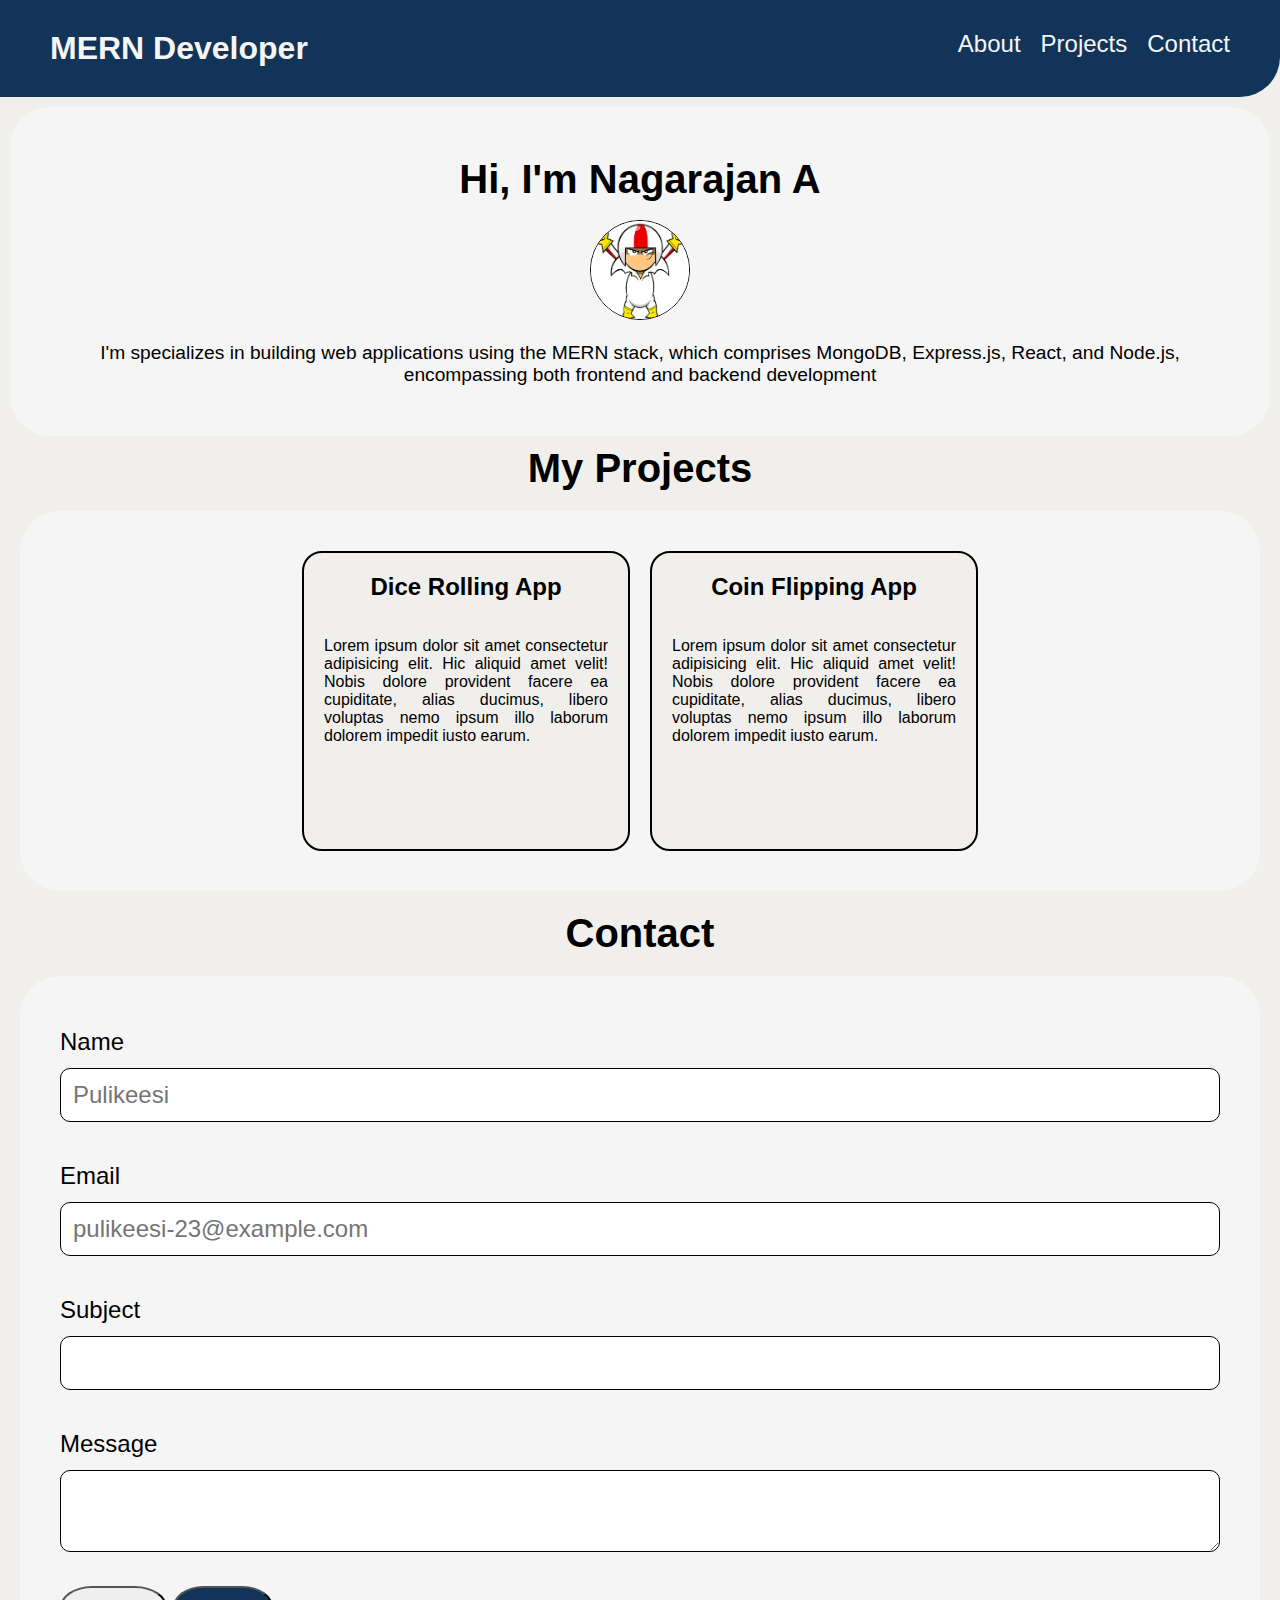
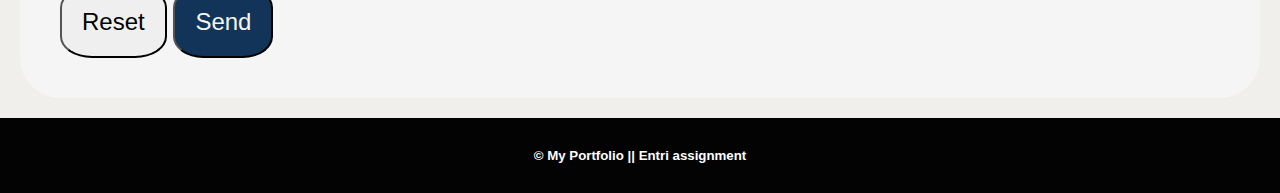
<file: index.html>
<!DOCTYPE html>
<html lang="en">
  <head>
    <meta charset="UTF-8" />
    <meta name="viewport" content="width=device-width, initial-scale=1.0" />
    <link rel="stylesheet" href="style.css" />
    <title>My Portfolio</title>
  </head>

  <body>
    <!-- Header  -->
    <header>
      <h2>MERN Developer</h2>

      <!-- navigation -->
      <nav>
        <ul>
          <li><a href="#about">About</a></li>
          <li><a href="#project">Projects</a></li>
          <li><a href="#contact">Contact</a></li>
        </ul>
      </nav>
    </header>

    <!-- Main -->
    <main>
      <section id="about" class="hero">
        <div class="hero-content">
          <h2>Hi, I'm Nagarajan A</h2>
          <br />

          <!-- <h2>About me</h2> -->
          <img
            src="[data-uri]"
            alt="DP"
            width="100"
            height="100"
          />
          <br /><br />
          <p>
            I'm specializes in building web applications using the MERN stack,
            which comprises MongoDB, Express.js, React, and Node.js,
            encompassing both frontend and backend development
          </p>
        </div>
      </section>

      <section id="project" class="project-section">
        <h2>My Projects</h2>
        <div class="project-div">
          <div class="project-card card1">
            <h4>Dice Rolling App</h4>
            <br /><br />
            <p>
              Lorem ipsum dolor sit amet consectetur adipisicing elit. Hic
              aliquid amet velit! Nobis dolore provident facere ea cupiditate,
              alias ducimus, libero voluptas nemo ipsum illo laborum dolorem
              impedit iusto earum.
            </p>
          </div>

          <div class="project-card card2">
            <h4>Coin Flipping App</h4>
            <br /><br />
            <p>
              Lorem ipsum dolor sit amet consectetur adipisicing elit. Hic
              aliquid amet velit! Nobis dolore provident facere ea cupiditate,
              alias ducimus, libero voluptas nemo ipsum illo laborum dolorem
              impedit iusto earum.
            </p>
          </div>

          <!-- <div class="project-card card3">
            <h4>Coin Flipping App</h4>
            <p>
              Lorem ipsum dolor sit amet consectetur adipisicing elit. Hic aliquid
              amet velit! Nobis dolore provident facere ea cupiditate, alias
              ducimus, libero voluptas nemo ipsum illo laborum dolorem impedit
              iusto earum.
            </p>
          </div> -->
        </div>
      </section>

      <section id="contact" class="contact-section">
        <h2>Contact</h2>
        <form action="result.html" class="contact-form">
          <label for="name">Name</label><br />
          <input type="text" placeholder="Pulikeesi" required />
          <br /><br />
          <label for="email">Email</label>
          <input type="email" placeholder="pulikeesi-23@example.com" required />
          <br /><br />
          <label for="subject">Subject</label>
          <input type="text" />
          <br /><br />
          <label for="message">Message</label>
          <textarea name="message"></textarea>
          <br /><br />
          <button type="reset" class="reset">Reset</button>
          <button type="submit" class="submit">Send</button>
        </form>
      </section>
    </main>

    <!-- Footer -->
    <footer>
      <h5>&copy; My Portfolio || Entri assignment</h5>
    </footer>
  </body>
</html>
</file>
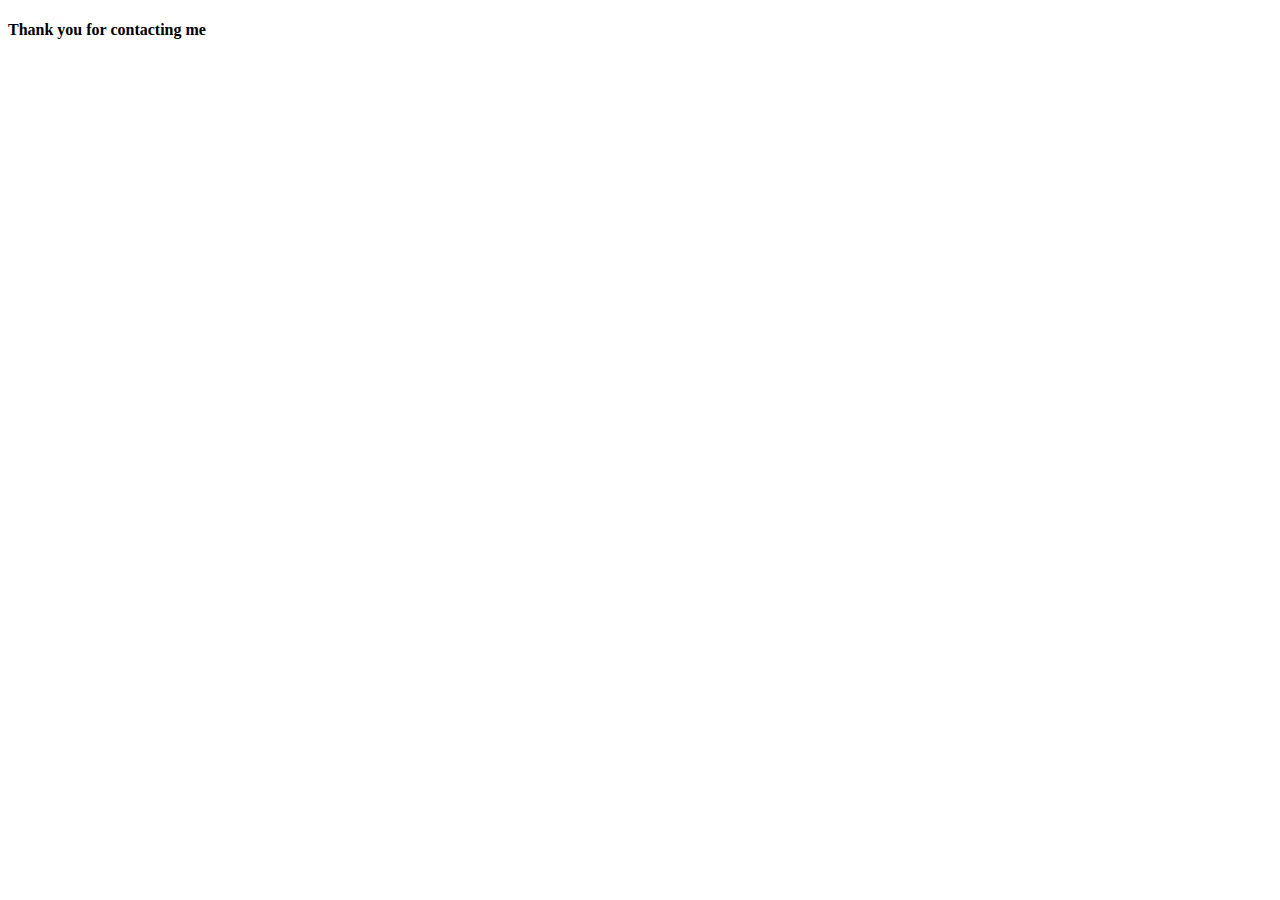
<file: result.html>
<!DOCTYPE html>
<html lang="en">
<head>
    <meta charset="UTF-8">
    <meta name="viewport" content="width=device-width, initial-scale=1.0">
    <title>Document</title>
</head>
<body>
    <h4>Thank you for contacting me</h4>
</body>
</html>
</file>
<file: style.css>
* {
    padding: 0;
    margin: 0;
    box-sizing: border-box;
    font-family: 'Trebuchet MS', 'Lucida Sans Unicode', 'Lucida Grande', 'Lucida Sans', Arial, sans-serif;
}


body {
    background-color: #F1EFEC;
}


header {
    display: flex;
    justify-content: space-between;
    padding: 30px 50px;
    color: whitesmoke;
    border-bottom-right-radius: 40px;
    text-align: center;
    background-color: #123458
    
    
}

header h2 {
    font-size: 2em;
    font-weight: bold;
}

nav ul {
    display: flex;
    gap: 20px;
    list-style: none;

}

nav a {
    color: whitesmoke;
    text-decoration: none;
    font-size: 1.5em;
}

nav a:hover {
    color: #ddd;
}


main .hero {
    text-align: center;
    border-radius: 40px;
    background-color: whitesmoke;
    padding: 50px 50px;
    margin: 10px;
}

main .hero .hero-content h2 {
    font-size: 2.5rem;

}

main .hero .hero-content img {
    border-radius: 50%;
    border: 1px solid black;

}

main .hero .hero-content p {
    font-size: 1.2em;
}

main .project-section h2 {
    font-size: 2.5rem;
    text-align: center;


}

main .project-section .project-div {
    text-align: center;
    border-radius: 40px;
    background-color: whitesmoke;
    padding: 40px 40px;
    margin: 20px;
    display: flex;
    flex-wrap: wrap;
    justify-content: center;
    gap: 20px;
    margin: 20px;
}



main .project-section .project-div .project-card {
    flex: 0 1 calc(30% - 20px);
    width: 400px;
    height: 300px;
    padding: 10px;
    border: 2px solid black;
    border-radius: 20px;
    background-color: #F1EFEC;
    text-align: center;
}

main .project-section .project-div .project-card h4 {
    font-size: 1.5rem;
    text-align: center;

}

main .project-section .project-div .card1 {
    background-color: #F1EFEC;
    padding: 20px;
    text-align: justify;
}

main .project-section .project-div .card2 {
    background-color: #F1EFEC;
    padding: 20px;
    text-align: justify;
}



main .contact-section h2 {
    font-size: 2.5rem;
    text-align: center;


}


main .contact-section .contact-form {
    background-color: whitesmoke;
    border-radius: 40px;
    padding: 40px 40px;
    margin: 20px;
    font-size: 1.5rem;

}

main .contact-section .contact-form input,
main .contact-section .contact-form textarea {
    font-size: 1.5rem;
    width: 100%;
    padding: 12px;
    border: 1px solid #030303;
    border-radius: 10px;
    

}

label {
    padding: 12px 12px 12px 0;
    display: inline-block;
}

main .contact-section .contact-form button {

    font-size: 1.5rem;
    text-align: center;
    padding: 20px;
    border-radius: 30%;

}

main .contact-section .contact-form .submit:hover {
    background-color: #030303;
}

main .contact-section .contact-form .reset:hover {

    background-color: whitesmoke;

}

main .contact-section .contact-form .submit {

    background-color: #123458;
    color: whitesmoke;
}



footer {
    background-color: #030303;
    color: #fff;
    text-align: center;
    padding: 30px;
    font-size: 1rem;
}
</file>
